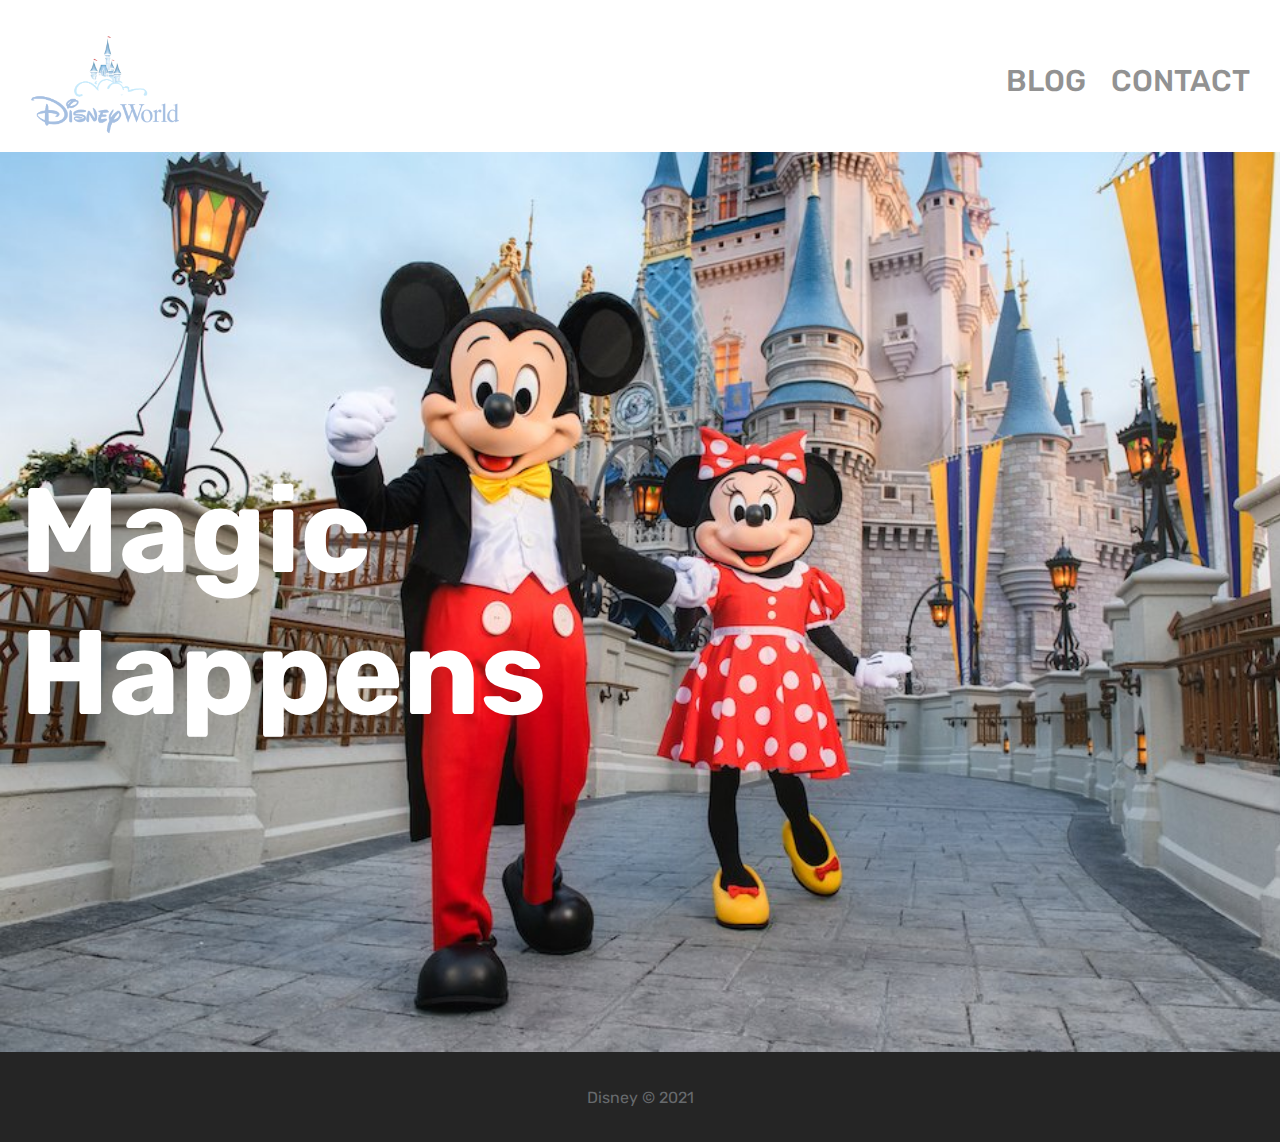
<file: docs/index.html>
<!DOCTYPE html>
<html lang="en">
    
    <head>
        <meta charset="UTF-8">
        <title>Disney - Magic happens</title>
        <link href="https://fonts.googleapis.com/css?family=Rubik:400,500,700"
        rel="stylesheet">
        <link rel="icon" href="favicon.png" />
        <link rel="stylesheet" href="assets/css/main.css">
    </head>
    
    <body class="body">
        <header class="header">
            <nav class="nav"> <a href="https://www.disneyworld.eu/"><img src="assets/images/logo.png" alt="" width="155px"></a>

                <div
                class="blog-and-contact"> <a class="blog" href="https://disneyparks.disney.go.com/blog/" target="_blank">blog</a>

                    <a
                    class="contact" href="https://www.disneyworld.eu/help/phone/" target="_blank">contact</a>
                        </div>
            </nav>
        </header>
        <main class="main">
             <h1>magic happens</h1>

        </main>
        <footer class="footer">
            <p>Disney © 2021</p>
        </footer>
    </body>

</html>
</file>
<file: docs/assets/css/main.css>
.body {margin: 0;font-family: "Rubik",sans-serif;}.header {height: 132px;text-transform: uppercase;font-size: 16px;font-weight: 500;display: -webkit-box;display: -ms-flexbox;display: flex;-webkit-box-pack: center;-ms-flex-pack: center;justify-content: center;-webkit-box-align: center;-ms-flex-align: center;align-items: center;margin-top: 20px;}.blog-and-contact {margin-top: 10px;margin-bottom: 20px;}.blog,.contact {position: relative;padding-bottom: 3px;}.blog {margin-right: 21px;}a {text-decoration: none;color: #4a4a4a;opacity: 0.6;-webkit-transition: 0.3s;transition: 0.3s;}a:hover {color: #32decf;}a:before {content: "";position: absolute;width: 100%;height: 2px;bottom: 0;left: 0;background-color: #32decf;visibility: hidden;-webkit-transform: scaleX(0);transform: scaleX(0);-webkit-transition: all 0.3s ease-in-out 0s;transition: all 0.3s ease-in-out 0s;}a:hover:before {visibility: visible;-webkit-transform: scaleX(1);transform: scaleX(1);}.main {background: url("../images/hero-image.jpeg");background-repeat: no-repeat;background-size: cover;height: 100vh;margin: 0;padding-left: 20px;text-transform: capitalize;font-weight: 700;font-size: 30px;color: white;display: -webkit-box;display: -ms-flexbox;display: flex;-webkit-box-align: center;-ms-flex-align: center;align-items: center;}h1 {width: 161px;}.footer {background-color: #252525;color: #676a6d;font-size: 16px;margin: 0;height: 90px;display: -webkit-box;display: -ms-flexbox;display: flex;-webkit-box-pack: center;-ms-flex-pack: center;justify-content: center;-webkit-box-align: center;-ms-flex-align: center;align-items: center;}@media all and (min-width: 768px) {.nav {display: -webkit-box;display: -ms-flexbox;display: flex;-webkit-box-pack: justify;-ms-flex-pack: justify;justify-content: space-between;-webkit-box-align: center;-ms-flex-align: center;align-items: center;width: 100%;padding-left: 30px;padding-right: 30px;}.main {font-size: 60px;}.blog {font-size: 30px;}.contact {font-size: 30px;}}
</file>
